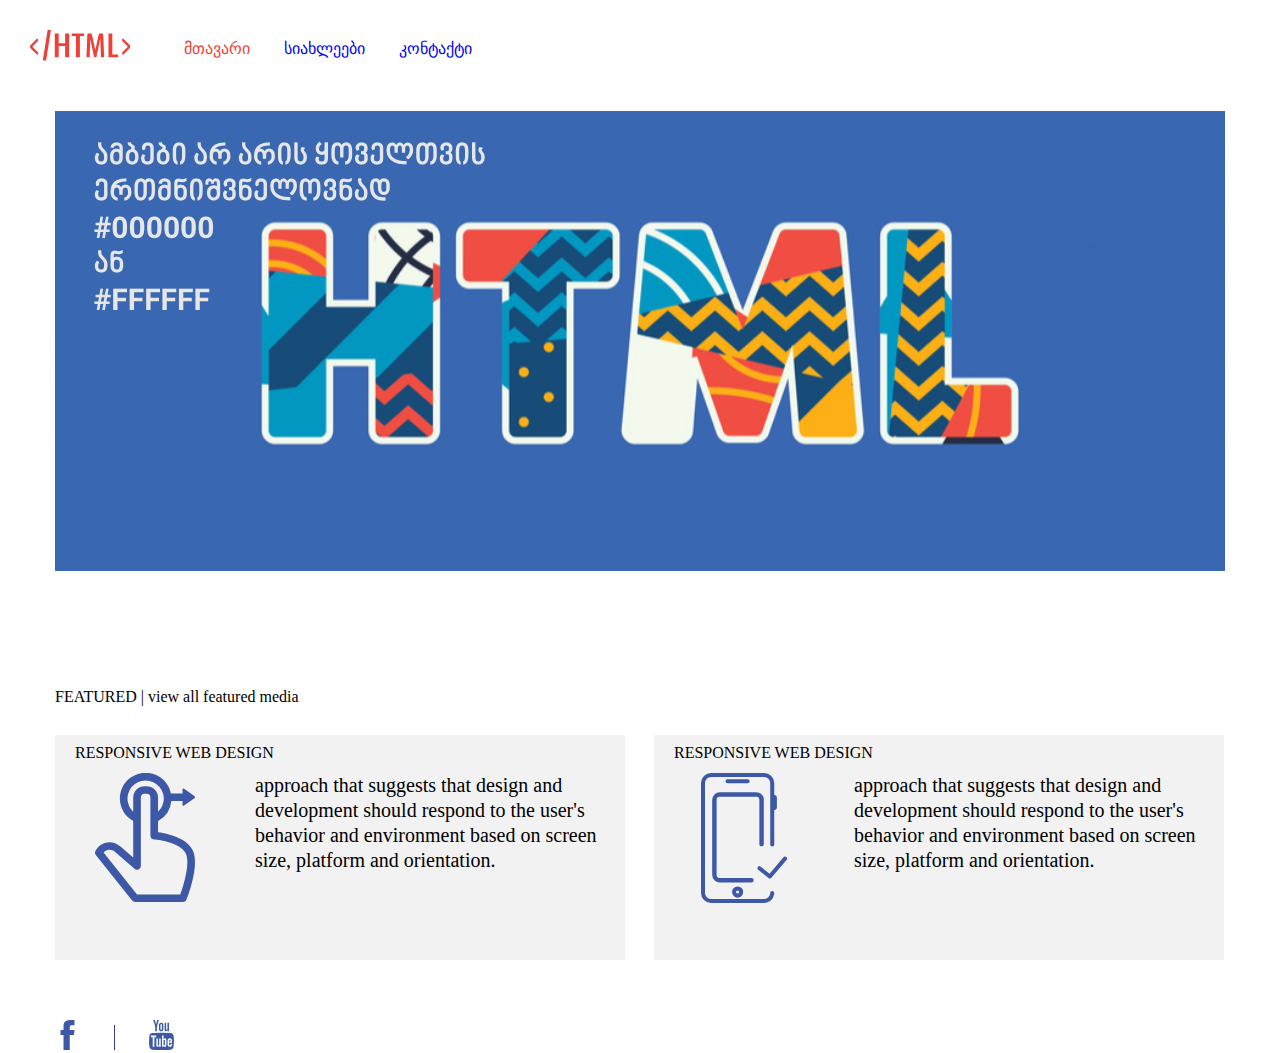
<file: index.html>
<!DOCTYPE html>
<html lang="en">
<head>
    <meta charset="UTF-8">
    <meta http-equiv="X-UA-Compatible" content="IE=edge">
    <meta name="viewport" content="width=device-width, initial-scale=1.0">
    <link rel="stylesheet" href="./css/reset.css">
    <link rel="stylesheet" href="./css/styles.css">
    <title>Lesson 7</title>
</head>
<body>
    <!-- <div class="grid">
        <div class="box"></div>
        <div class="box"></div>
        <div class="box"></div>
        <div class="box"></div>
    </div> -->
    <header>
        <nav>
            <a class="logo" href="./index.html">
                <svg xmlns="http://www.w3.org/2000/svg" width="100.181" height="30.574" viewBox="0 0 100.181 30.574">
                    <g id="Group_8" data-name="Group 8" transform="translate(-1810 -30)">
                    <g id="Group_7" data-name="Group 7">
                        <path id="Path_19" data-name="Path 19" d="M1817.44,54.765a1.111,1.111,0,0,1-.51-.2l-5.809-5.6a3.341,3.341,0,0,1-.611-.612,2.167,2.167,0,0,1-.357-.509,1.413,1.413,0,0,1-.153-.663v-.815a1.408,1.408,0,0,1,.153-.662c.153-.2.255-.408.357-.51l.611-.611,5.758-5.758a.862.862,0,0,1,.51-.153.655.655,0,0,1,.509.2.906.906,0,0,1,.2.51v1.172c0,.1-.051.153-.051.2a.387.387,0,0,1-.1.2.633.633,0,0,1-.1.153c0,.051-.051.1-.152.2l-.153.153a.61.61,0,0,0-.2.2c-.1.1-.2.153-.2.2l-4.484,4.637c-.1.1-.2.2-.2.306a.369.369,0,0,0,.2.306l4.484,4.433a.7.7,0,0,0,.2.153c.1.1.153.152.2.152l.153.153.152.153c.051.051.051.1.1.153s.051.153.1.2c0,.051.051.153.051.2V54a.653.653,0,0,1-.2.509A.538.538,0,0,1,1817.44,54.765Z" fill="#ee4036"/>
                        <path id="Path_20" data-name="Path 20" d="M1823.045,60.574c-.1,0-.2-.153-.2-.408v-.152l4.688-29.4c.1-.407.2-.611.357-.611h2.752c.152,0,.2.153.2.408v.153l-4.688,29.4c-.1.407-.2.611-.356.611Z" fill="#ee4036"/>
                        <path id="Path_21" data-name="Path 21" d="M1835.275,57.16a.5.5,0,0,1-.408-.153c-.1-.1-.1-.306-.1-.611V34.229a1.291,1.291,0,0,1,.1-.611.5.5,0,0,1,.408-.153h2.9a.5.5,0,0,1,.408.153c.1.1.1.306.1.611v8.765a.382.382,0,0,0,.051.255c.051.1.1.1.153.1h5.962c.051,0,.1-.051.152-.1.051-.1.1-.153.1-.255V34.229a.885.885,0,0,1,.153-.611.5.5,0,0,1,.408-.153h2.955a.4.4,0,0,1,.357.153c.1.1.1.306.1.611V56.4a1.291,1.291,0,0,1-.1.611.463.463,0,0,1-.357.153h-2.955a.382.382,0,0,1-.255-.051l-.2-.2a1.278,1.278,0,0,1-.1-.509V46.306c0-.255-.051-.356-.2-.356h-6.013c-.153,0-.2.1-.2.356V56.4a.885.885,0,0,1-.153.611.5.5,0,0,1-.408.153Z" fill="#ee4036"/>
                        <path id="Path_22" data-name="Path 22" d="M1856.473,57.16a.4.4,0,0,1-.357-.153.885.885,0,0,1-.153-.611V36.522c0-.254-.051-.407-.2-.407h-3.77q-.077,0-.153-.153a1.131,1.131,0,0,1-.051-.459V34.178a1.038,1.038,0,0,1,.1-.56.5.5,0,0,1,.407-.153h11.262a.4.4,0,0,1,.356.153c.1.1.1.306.1.56V35.5a.946.946,0,0,1-.1.51.655.655,0,0,1-.407.1h-3.414c-.153,0-.2.153-.2.407V56.4a1.05,1.05,0,0,1-.153.662.5.5,0,0,1-.408.153h-2.853Z" fill="#ee4036"/>
                        <path id="Path_23" data-name="Path 23" d="M1866.919,57.16c-.306,0-.459-.255-.459-.815v-.1l.917-21.912c0-.611.2-.917.51-.917h3.159a.862.862,0,0,1,.51.153.872.872,0,0,1,.306.611l3.363,15.593a.178.178,0,0,0,.051.1h.1c.051,0,.051-.051.051-.1l3.363-15.491c.1-.509.357-.815.764-.815h3.21c.306,0,.459.357.459.917l.917,21.912v.1c0,.509-.153.815-.509.815h-2.191c-.306,0-.51-.306-.51-.866l-.611-17.02c0-.051,0-.1-.051-.1s-.051,0-.1.051L1876.55,56.4c-.1.509-.357.815-.663.815h-1.274c-.305,0-.56-.255-.662-.815l-3.516-17.02c0-.051-.051-.1-.1-.051v.1l-.662,16.867c0,.611-.153.866-.459.866Z" fill="#ee4036"/>
                        <path id="Path_24" data-name="Path 24" d="M1888.932,57.16a.394.394,0,0,1-.356-.153c-.1-.1-.1-.306-.1-.611V34.229a1.289,1.289,0,0,1,.1-.611.459.459,0,0,1,.356-.153h2.956a.4.4,0,0,1,.356.153c.1.1.1.306.1.611V54.205c0,.254.1.356.255.356h5.2a.591.591,0,0,1,.356.1c.1.1.1.255.1.51V56.5a1.363,1.363,0,0,1-.1.56.427.427,0,0,1-.356.1Z" fill="#ee4036"/>
                        <path id="Path_25" data-name="Path 25" d="M1902.843,54.765a.5.5,0,0,1-.458-.2.906.906,0,0,1-.2-.509V52.931a.307.307,0,0,1,.051-.2c0-.051.051-.1.051-.153a.187.187,0,0,0,.051-.153c0-.051.051-.1.1-.153s.1-.1.1-.153.051-.051.1-.153l.153-.152c.05,0,.1-.051.152-.153q.153-.077.153-.153l4.484-4.586a.441.441,0,0,0,.153-.306.37.37,0,0,0-.2-.306l-4.434-4.433a1.4,1.4,0,0,0-.255-.2c-.1-.1-.2-.153-.2-.2l-.153-.153c-.1-.1-.153-.152-.153-.2s-.051-.1-.1-.2-.051-.153-.1-.255V39.274a.7.7,0,0,1,.663-.713.824.824,0,0,1,.509.2l5.809,5.656.612.611a1.78,1.78,0,0,1,.3.459,1.569,1.569,0,0,1,.153.662v1.07c0,.051-.051.153-.051.2a.385.385,0,0,0-.051.2c0,.051-.051.1-.1.2a.649.649,0,0,1-.1.153.882.882,0,0,1-.153.2l-.153.152-.2.2c-.1.1-.2.153-.2.2L1903.4,54.51A.871.871,0,0,1,1902.843,54.765Z" fill="#ee4036"/>
                    </g>
                    </g>
                </svg>
            </a>
            <ul class="nav-ul">
                <li class="nav-li inline-block">
                    <a class="active" href="./index.html">
                        მთავარი
                    </a>
                </li>
                <li class="nav-li inline-block">
                    <a href="./news.html">
                        სიახლეები
                    </a>
                </li>
                <li class="nav-li inline-block">
                    <a href="./contact.html">
                        კონტაქტი
                    </a>
                </li>
            </ul>
        </nav>
    </header>
    <div class="container">
        <img class="bannerImg" src="./images/banner.png" alt="Banner">
        <section>
            <h2 class="infoDivsTitle">FEATURED | view all featured media</h2>
            <div class="infoWrap">
                <div class="info inline-block">
                    <h3>RESPONSIVE WEB DESIGN</h3>
                    <div class="infoPreview">
                        <img src="./images/Pointing.svg" alt="Pointing"><p class="inline-block ">
                            approach that suggests that design and development should respond to the user's behavior and environment based on screen size, platform and orientation.
                        </p>
                    </div>
                </div>
                <div class="info inline-block">
                    <h3>RESPONSIVE WEB DESIGN</h3>
                    <div class="infoPreview">
                        <img src="./images/Mobile.svg" alt="Pointing"><p class="inline-block">
                            approach that suggests that design and development should respond to the user's behavior and environment based on screen size, platform and orientation.
                        </p>
                    </div>
                </div>
            </div>
        </section>
    </div>
    <footer>
        <div class="socialIcons">
            <a href="#" class="SocialIcon">
                <svg xmlns="http://www.w3.org/2000/svg" width="14.003" height="30.001" viewBox="0 0 14.003 30.001">
                    <g id="_020201ff" data-name="#020201ff" transform="translate(-1889.534 -1070.285)">
                      <path id="Path_26" data-name="Path 26" d="M1894.149,1071.831a6.579,6.579,0,0,1,4.4-1.537c1.66-.015,3.32-.006,4.98-.005q.009,2.627,0,5.254c-1.073,0-2.146,0-3.219,0a1.483,1.483,0,0,0-1.5,1.147c-.016,1.172-.006,2.345-.005,3.516,1.574.007,3.147,0,4.721,0-.116,1.7-.326,3.383-.572,5.064-1.39.013-2.781,0-4.171.007-.012,5,.007,10-.01,15-2.064.008-4.13,0-6.194.006-.039-5,0-10-.022-15.005-1.007-.011-2.015.007-3.022-.009q.006-2.52,0-5.042c1.007-.012,2.014,0,3.02-.007.031-1.634-.03-3.27.032-4.9A5.284,5.284,0,0,1,1894.149,1071.831Z" fill="#3d58a6"/>
                    </g>
                </svg>                  
            </a>
            <a href="#" class="SocialIcon">
                <svg xmlns="http://www.w3.org/2000/svg" width="24.812" height="30" viewBox="0 0 24.812 30">
                    <path id="Path_27" data-name="Path 27" d="M1985.139,1094.647V1091.1q0-1.128-.654-1.128a1.062,1.062,0,0,0-.745.361v5.053a1.058,1.058,0,0,0,.745.361q.654,0,.654-1.1Zm4.15-2.752h1.489v-.767q0-1.151-.745-1.151t-.744,1.151Zm-12.88-6v1.579h-1.8v9.541h-1.669v-9.541h-1.76V1085.9Zm4.534,2.842v8.278h-1.511v-.9a2.4,2.4,0,0,1-1.714,1.015.888.888,0,0,1-.948-.632,3.846,3.846,0,0,1-.135-1.218v-6.541h1.489v6.09a3.468,3.468,0,0,0,.022.587q.023.338.339.338.45,0,.947-.7v-6.316Zm5.684,2.5v3.293a5.893,5.893,0,0,1-.157,1.646,1.157,1.157,0,0,1-1.2.948,2.042,2.042,0,0,1-1.534-.925v.812h-1.511V1085.9h1.511v3.631a2.008,2.008,0,0,1,1.534-.9,1.157,1.157,0,0,1,1.2.947A6.025,6.025,0,0,1,1986.627,1091.241Zm5.662,2.909v.2a7.544,7.544,0,0,1-.045.97,2.128,2.128,0,0,1-.338.9,2.037,2.037,0,0,1-1.805.9,2.168,2.168,0,0,1-1.827-.857,3.17,3.17,0,0,1-.474-1.94v-2.91a3.3,3.3,0,0,1,.451-1.94,2.147,2.147,0,0,1,1.805-.857,2.025,2.025,0,0,1,1.759.857,3.232,3.232,0,0,1,.474,1.94v1.714h-3v1.467q0,1.149.767,1.15a.654.654,0,0,0,.677-.587c0-.015,0-.067.011-.157s.011-.215.011-.373v-.485Zm-10.173-18.586v3.519q0,1.15-.722,1.15t-.721-1.15v-3.519q0-1.173.721-1.173T1982.116,1075.564Zm12.023,16.083a28.824,28.824,0,0,0-.429-5.865,3.085,3.085,0,0,0-.97-1.658,3.04,3.04,0,0,0-1.714-.778,127.659,127.659,0,0,0-18.564,0,3.009,3.009,0,0,0-1.726.778,3.118,3.118,0,0,0-.958,1.658,28.216,28.216,0,0,0-.451,5.865,27.627,27.627,0,0,0,.451,5.864,3.171,3.171,0,0,0,.958,1.647,2.96,2.96,0,0,0,1.7.789q3.092.339,9.294.339t9.293-.339a2.958,2.958,0,0,0,1.7-.789,3.172,3.172,0,0,0,.959-1.647A27.683,27.683,0,0,0,1994.139,1091.647Zm-17.03-14.685,2.03-6.676h-1.692l-1.15,4.4-1.2-4.4h-1.759l.541,1.556.519,1.557a30.822,30.822,0,0,1,1.037,3.563v4.534h1.67v-4.534Zm6.518,1.827v-2.932a3.341,3.341,0,0,0-.473-1.962,2.1,2.1,0,0,0-1.76-.857,2.023,2.023,0,0,0-1.759.857,3.339,3.339,0,0,0-.474,1.962v2.932a3.34,3.34,0,0,0,.474,1.963,2.025,2.025,0,0,0,1.759.857,2.1,2.1,0,0,0,1.76-.857A3.218,3.218,0,0,0,1983.627,1078.789Zm4.083,2.707h1.511v-8.346h-1.511v6.384q-.5.7-.947.7-.339,0-.361-.361a3.376,3.376,0,0,1-.023-.586v-6.136h-1.511v6.609A4.217,4.217,0,0,0,1985,1081a.95.95,0,0,0,.97.609,2.516,2.516,0,0,0,1.737-1.015v.9Z" transform="translate(-1969.327 -1070.286)" fill="#3d58a6"/>
                </svg>                                 
            </a>
        </div>
    </footer>
</body>
</html>
</file>
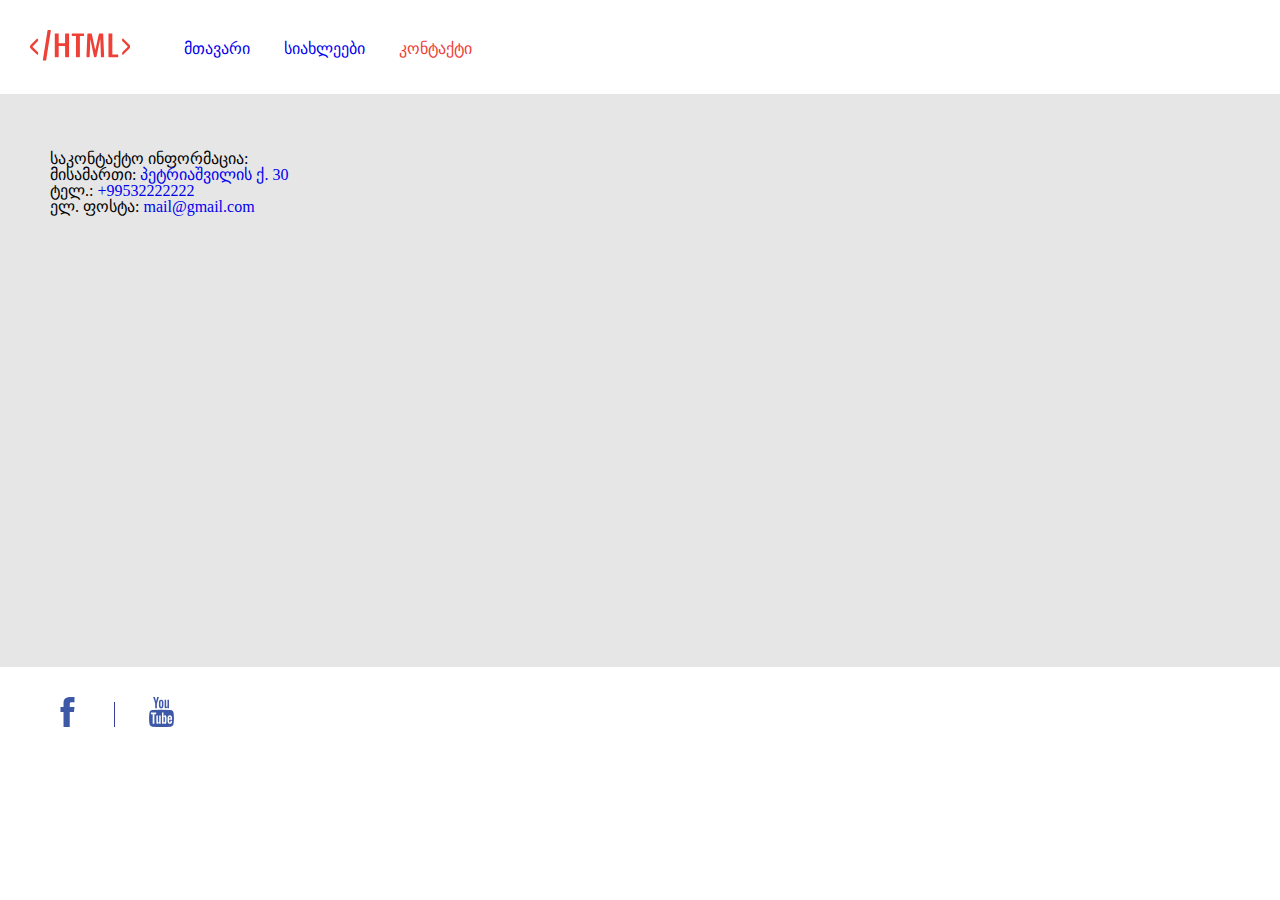
<file: contact.html>
<!DOCTYPE html>
<html lang="en">
<head>
    <meta charset="UTF-8">
    <meta http-equiv="X-UA-Compatible" content="IE=edge">
    <meta name="viewport" content="width=device-width, initial-scale=1.0">
    <link rel="stylesheet" href="./css/reset.css">
    <link rel="stylesheet" href="./css/styles.css">
    <title>Lesson 7 _ Contact</title>
</head>
<body>
    <header>
        <nav>
            <a class="logo" href="./index.html">
                <svg xmlns="http://www.w3.org/2000/svg" width="100.181" height="30.574" viewBox="0 0 100.181 30.574">
                    <g id="Group_8" data-name="Group 8" transform="translate(-1810 -30)">
                    <g id="Group_7" data-name="Group 7">
                        <path id="Path_19" data-name="Path 19" d="M1817.44,54.765a1.111,1.111,0,0,1-.51-.2l-5.809-5.6a3.341,3.341,0,0,1-.611-.612,2.167,2.167,0,0,1-.357-.509,1.413,1.413,0,0,1-.153-.663v-.815a1.408,1.408,0,0,1,.153-.662c.153-.2.255-.408.357-.51l.611-.611,5.758-5.758a.862.862,0,0,1,.51-.153.655.655,0,0,1,.509.2.906.906,0,0,1,.2.51v1.172c0,.1-.051.153-.051.2a.387.387,0,0,1-.1.2.633.633,0,0,1-.1.153c0,.051-.051.1-.152.2l-.153.153a.61.61,0,0,0-.2.2c-.1.1-.2.153-.2.2l-4.484,4.637c-.1.1-.2.2-.2.306a.369.369,0,0,0,.2.306l4.484,4.433a.7.7,0,0,0,.2.153c.1.1.153.152.2.152l.153.153.152.153c.051.051.051.1.1.153s.051.153.1.2c0,.051.051.153.051.2V54a.653.653,0,0,1-.2.509A.538.538,0,0,1,1817.44,54.765Z" fill="#ee4036"/>
                        <path id="Path_20" data-name="Path 20" d="M1823.045,60.574c-.1,0-.2-.153-.2-.408v-.152l4.688-29.4c.1-.407.2-.611.357-.611h2.752c.152,0,.2.153.2.408v.153l-4.688,29.4c-.1.407-.2.611-.356.611Z" fill="#ee4036"/>
                        <path id="Path_21" data-name="Path 21" d="M1835.275,57.16a.5.5,0,0,1-.408-.153c-.1-.1-.1-.306-.1-.611V34.229a1.291,1.291,0,0,1,.1-.611.5.5,0,0,1,.408-.153h2.9a.5.5,0,0,1,.408.153c.1.1.1.306.1.611v8.765a.382.382,0,0,0,.051.255c.051.1.1.1.153.1h5.962c.051,0,.1-.051.152-.1.051-.1.1-.153.1-.255V34.229a.885.885,0,0,1,.153-.611.5.5,0,0,1,.408-.153h2.955a.4.4,0,0,1,.357.153c.1.1.1.306.1.611V56.4a1.291,1.291,0,0,1-.1.611.463.463,0,0,1-.357.153h-2.955a.382.382,0,0,1-.255-.051l-.2-.2a1.278,1.278,0,0,1-.1-.509V46.306c0-.255-.051-.356-.2-.356h-6.013c-.153,0-.2.1-.2.356V56.4a.885.885,0,0,1-.153.611.5.5,0,0,1-.408.153Z" fill="#ee4036"/>
                        <path id="Path_22" data-name="Path 22" d="M1856.473,57.16a.4.4,0,0,1-.357-.153.885.885,0,0,1-.153-.611V36.522c0-.254-.051-.407-.2-.407h-3.77q-.077,0-.153-.153a1.131,1.131,0,0,1-.051-.459V34.178a1.038,1.038,0,0,1,.1-.56.5.5,0,0,1,.407-.153h11.262a.4.4,0,0,1,.356.153c.1.1.1.306.1.56V35.5a.946.946,0,0,1-.1.51.655.655,0,0,1-.407.1h-3.414c-.153,0-.2.153-.2.407V56.4a1.05,1.05,0,0,1-.153.662.5.5,0,0,1-.408.153h-2.853Z" fill="#ee4036"/>
                        <path id="Path_23" data-name="Path 23" d="M1866.919,57.16c-.306,0-.459-.255-.459-.815v-.1l.917-21.912c0-.611.2-.917.51-.917h3.159a.862.862,0,0,1,.51.153.872.872,0,0,1,.306.611l3.363,15.593a.178.178,0,0,0,.051.1h.1c.051,0,.051-.051.051-.1l3.363-15.491c.1-.509.357-.815.764-.815h3.21c.306,0,.459.357.459.917l.917,21.912v.1c0,.509-.153.815-.509.815h-2.191c-.306,0-.51-.306-.51-.866l-.611-17.02c0-.051,0-.1-.051-.1s-.051,0-.1.051L1876.55,56.4c-.1.509-.357.815-.663.815h-1.274c-.305,0-.56-.255-.662-.815l-3.516-17.02c0-.051-.051-.1-.1-.051v.1l-.662,16.867c0,.611-.153.866-.459.866Z" fill="#ee4036"/>
                        <path id="Path_24" data-name="Path 24" d="M1888.932,57.16a.394.394,0,0,1-.356-.153c-.1-.1-.1-.306-.1-.611V34.229a1.289,1.289,0,0,1,.1-.611.459.459,0,0,1,.356-.153h2.956a.4.4,0,0,1,.356.153c.1.1.1.306.1.611V54.205c0,.254.1.356.255.356h5.2a.591.591,0,0,1,.356.1c.1.1.1.255.1.51V56.5a1.363,1.363,0,0,1-.1.56.427.427,0,0,1-.356.1Z" fill="#ee4036"/>
                        <path id="Path_25" data-name="Path 25" d="M1902.843,54.765a.5.5,0,0,1-.458-.2.906.906,0,0,1-.2-.509V52.931a.307.307,0,0,1,.051-.2c0-.051.051-.1.051-.153a.187.187,0,0,0,.051-.153c0-.051.051-.1.1-.153s.1-.1.1-.153.051-.051.1-.153l.153-.152c.05,0,.1-.051.152-.153q.153-.077.153-.153l4.484-4.586a.441.441,0,0,0,.153-.306.37.37,0,0,0-.2-.306l-4.434-4.433a1.4,1.4,0,0,0-.255-.2c-.1-.1-.2-.153-.2-.2l-.153-.153c-.1-.1-.153-.152-.153-.2s-.051-.1-.1-.2-.051-.153-.1-.255V39.274a.7.7,0,0,1,.663-.713.824.824,0,0,1,.509.2l5.809,5.656.612.611a1.78,1.78,0,0,1,.3.459,1.569,1.569,0,0,1,.153.662v1.07c0,.051-.051.153-.051.2a.385.385,0,0,0-.051.2c0,.051-.051.1-.1.2a.649.649,0,0,1-.1.153.882.882,0,0,1-.153.2l-.153.152-.2.2c-.1.1-.2.153-.2.2L1903.4,54.51A.871.871,0,0,1,1902.843,54.765Z" fill="#ee4036"/>
                    </g>
                    </g>
                </svg>
            </a>
            <ul class="nav-ul">
                <li class="nav-li inline-block">
                    <a  href="./index.html">
                        მთავარი
                    </a>
                </li>
                <li class="nav-li inline-block">
                    <a href="./news.html">
                        სიახლეები
                    </a>
                </li>
                <li class="nav-li inline-block">
                    <a class="active"href="./contact.html">
                        კონტაქტი
                    </a>
                </li>
            </ul>
        </nav>
    </header>
    <div class="contactContainer">
        <address>
            <div class="contactInfo inline-block">
                <h4>საკონტაქტო ინფორმაცია:</h4>
                <ul>
                    <li>
                        <span>მისამართი:</span>
                        <a href="https://goo.gl/maps/uoZL5cDZAnWQFVt59" target="_blank">პეტრიაშვილის ქ. 30</a>
                    </li>
                    <li>
                        <span>ტელ.:</span>
                        <a href="tel:+99532222222">+99532222222</a>
                    </li>
                    <li>
                        <span>ელ. ფოსტა:</span>
                        <a href="mailto:mail@gmail.com" target="_blank">mail@gmail.com</a>
                    </li>
                </ul>
            </div>
            <iframe src="https://www.google.com/maps/embed?pb=!1m18!1m12!1m3!1d2978.6969156084087!2d44.77732021543564!3d41.70547817923626!2m3!1f0!2f0!3f0!3m2!1i1024!2i768!4f13.1!3m3!1m2!1s0x40440cce3a01fef7%3A0x2a75ae2128072d6!2zMzAg4YOV4YOQ4YOh4YOY4YOaIOGDnuGDlOGDouGDoOGDmOGDkOGDqOGDleGDmOGDmuGDmOGDoSDhg6Xhg6Phg6nhg5AsIOGDl-GDkeGDmOGDmuGDmOGDoeGDmA!5e0!3m2!1ska!2sge!4v1640430524935!5m2!1ska!2sge" width="600" height="450" style="border:0;" allowfullscreen="" loading="lazy"></iframe>
        </address>
    </div>
    <footer>
        <div class="socialIcons">
            <a href="#" class="SocialIcon">
                <svg xmlns="http://www.w3.org/2000/svg" width="14.003" height="30.001" viewBox="0 0 14.003 30.001">
                    <g id="_020201ff" data-name="#020201ff" transform="translate(-1889.534 -1070.285)">
                      <path id="Path_26" data-name="Path 26" d="M1894.149,1071.831a6.579,6.579,0,0,1,4.4-1.537c1.66-.015,3.32-.006,4.98-.005q.009,2.627,0,5.254c-1.073,0-2.146,0-3.219,0a1.483,1.483,0,0,0-1.5,1.147c-.016,1.172-.006,2.345-.005,3.516,1.574.007,3.147,0,4.721,0-.116,1.7-.326,3.383-.572,5.064-1.39.013-2.781,0-4.171.007-.012,5,.007,10-.01,15-2.064.008-4.13,0-6.194.006-.039-5,0-10-.022-15.005-1.007-.011-2.015.007-3.022-.009q.006-2.52,0-5.042c1.007-.012,2.014,0,3.02-.007.031-1.634-.03-3.27.032-4.9A5.284,5.284,0,0,1,1894.149,1071.831Z" fill="#3d58a6"/>
                    </g>
                </svg>                  
            </a>
            <a href="#" class="SocialIcon">
                <svg xmlns="http://www.w3.org/2000/svg" width="24.812" height="30" viewBox="0 0 24.812 30">
                    <path id="Path_27" data-name="Path 27" d="M1985.139,1094.647V1091.1q0-1.128-.654-1.128a1.062,1.062,0,0,0-.745.361v5.053a1.058,1.058,0,0,0,.745.361q.654,0,.654-1.1Zm4.15-2.752h1.489v-.767q0-1.151-.745-1.151t-.744,1.151Zm-12.88-6v1.579h-1.8v9.541h-1.669v-9.541h-1.76V1085.9Zm4.534,2.842v8.278h-1.511v-.9a2.4,2.4,0,0,1-1.714,1.015.888.888,0,0,1-.948-.632,3.846,3.846,0,0,1-.135-1.218v-6.541h1.489v6.09a3.468,3.468,0,0,0,.022.587q.023.338.339.338.45,0,.947-.7v-6.316Zm5.684,2.5v3.293a5.893,5.893,0,0,1-.157,1.646,1.157,1.157,0,0,1-1.2.948,2.042,2.042,0,0,1-1.534-.925v.812h-1.511V1085.9h1.511v3.631a2.008,2.008,0,0,1,1.534-.9,1.157,1.157,0,0,1,1.2.947A6.025,6.025,0,0,1,1986.627,1091.241Zm5.662,2.909v.2a7.544,7.544,0,0,1-.045.97,2.128,2.128,0,0,1-.338.9,2.037,2.037,0,0,1-1.805.9,2.168,2.168,0,0,1-1.827-.857,3.17,3.17,0,0,1-.474-1.94v-2.91a3.3,3.3,0,0,1,.451-1.94,2.147,2.147,0,0,1,1.805-.857,2.025,2.025,0,0,1,1.759.857,3.232,3.232,0,0,1,.474,1.94v1.714h-3v1.467q0,1.149.767,1.15a.654.654,0,0,0,.677-.587c0-.015,0-.067.011-.157s.011-.215.011-.373v-.485Zm-10.173-18.586v3.519q0,1.15-.722,1.15t-.721-1.15v-3.519q0-1.173.721-1.173T1982.116,1075.564Zm12.023,16.083a28.824,28.824,0,0,0-.429-5.865,3.085,3.085,0,0,0-.97-1.658,3.04,3.04,0,0,0-1.714-.778,127.659,127.659,0,0,0-18.564,0,3.009,3.009,0,0,0-1.726.778,3.118,3.118,0,0,0-.958,1.658,28.216,28.216,0,0,0-.451,5.865,27.627,27.627,0,0,0,.451,5.864,3.171,3.171,0,0,0,.958,1.647,2.96,2.96,0,0,0,1.7.789q3.092.339,9.294.339t9.293-.339a2.958,2.958,0,0,0,1.7-.789,3.172,3.172,0,0,0,.959-1.647A27.683,27.683,0,0,0,1994.139,1091.647Zm-17.03-14.685,2.03-6.676h-1.692l-1.15,4.4-1.2-4.4h-1.759l.541,1.556.519,1.557a30.822,30.822,0,0,1,1.037,3.563v4.534h1.67v-4.534Zm6.518,1.827v-2.932a3.341,3.341,0,0,0-.473-1.962,2.1,2.1,0,0,0-1.76-.857,2.023,2.023,0,0,0-1.759.857,3.339,3.339,0,0,0-.474,1.962v2.932a3.34,3.34,0,0,0,.474,1.963,2.025,2.025,0,0,0,1.759.857,2.1,2.1,0,0,0,1.76-.857A3.218,3.218,0,0,0,1983.627,1078.789Zm4.083,2.707h1.511v-8.346h-1.511v6.384q-.5.7-.947.7-.339,0-.361-.361a3.376,3.376,0,0,1-.023-.586v-6.136h-1.511v6.609A4.217,4.217,0,0,0,1985,1081a.95.95,0,0,0,.97.609,2.516,2.516,0,0,0,1.737-1.015v.9Z" transform="translate(-1969.327 -1070.286)" fill="#3d58a6"/>
                </svg>                                 
            </a>
        </div>
    </footer>
</body>
</html>
</file>
<file: css/styles.css>
/* .grid {
    display: grid;
    background-color: darkgrey;
    grid-template: 60px 1fr/ auto 1fr 2fr;
}
.box {
    width: 40px;
    height: 60px;
    background-color: blue;
} */

/* .logo svg path:nth-child(3) {
    fill: blue;
} */
header {
    margin: 30px;
}
.logo {
    margin-right: 50px;
}
.nav-ul {
    display: inline-block;
    vertical-align: super;
}
.nav-li {
    margin-right: 30px;
}
.active {
    color: #EE4036;
}
.inline-block {
    display: inline-block;
}
.container {
    width: 1170px;
    margin: 47px auto 60px auto;
}
.bannerImg {
    width: 100%;
    height: 460px;
    object-fit: cover;
}
.infoDivsTitle {
    margin-top: 115px;
    margin-bottom: 30px;
}
.infoWrap {
    height: 225px;
}
.info {
    background-color: #F2F2F2;
    width: 570px;
    padding: 10px 15px 25px 20px;
    height: 100%;
    vertical-align: middle;
}
.info:nth-child(1) {
    margin-right: 25px;
}
.infoPreview {
    padding: 12px 0 0;
}
.infoPreview img {
    width: 100px;
    height: 130px;
    object-fit: contain;
    margin-left: 20px;
    margin-right: 60px;
}
.infoPreview p {
    width: 355px;
    vertical-align: top;
    font-size: 20px;
    line-height: 25px;
}

.socialIcons {
    width: 1170px;
    margin: 0 auto;
}
.SocialIcon {
    display: inline-block;
}
.SocialIcon svg {
    width: 25px;
    height: 30px;
    object-fit: contain;
}
.SocialIcon:nth-child(1)::after {
    content: '';
    display: inline-block;
    height: 25px;
    width: 1px;
    background-color: #363E97;
    margin-left: 30px;
    margin-right: 30px;
}

/* Contact Page */

.contactContainer {
    background-color: #E6E6E6;
    padding-top: 50px;
    padding-bottom: 55px;
    margin-bottom: 30px;
}
address {
    margin: 0 auto;
    width: 1180px;
}
.contactInfo {
    vertical-align: top;
    margin-right: 53px;
    padding-top: 7px;
}
iframe {
    width: 875px;
    height: 465px;
}
</file>
